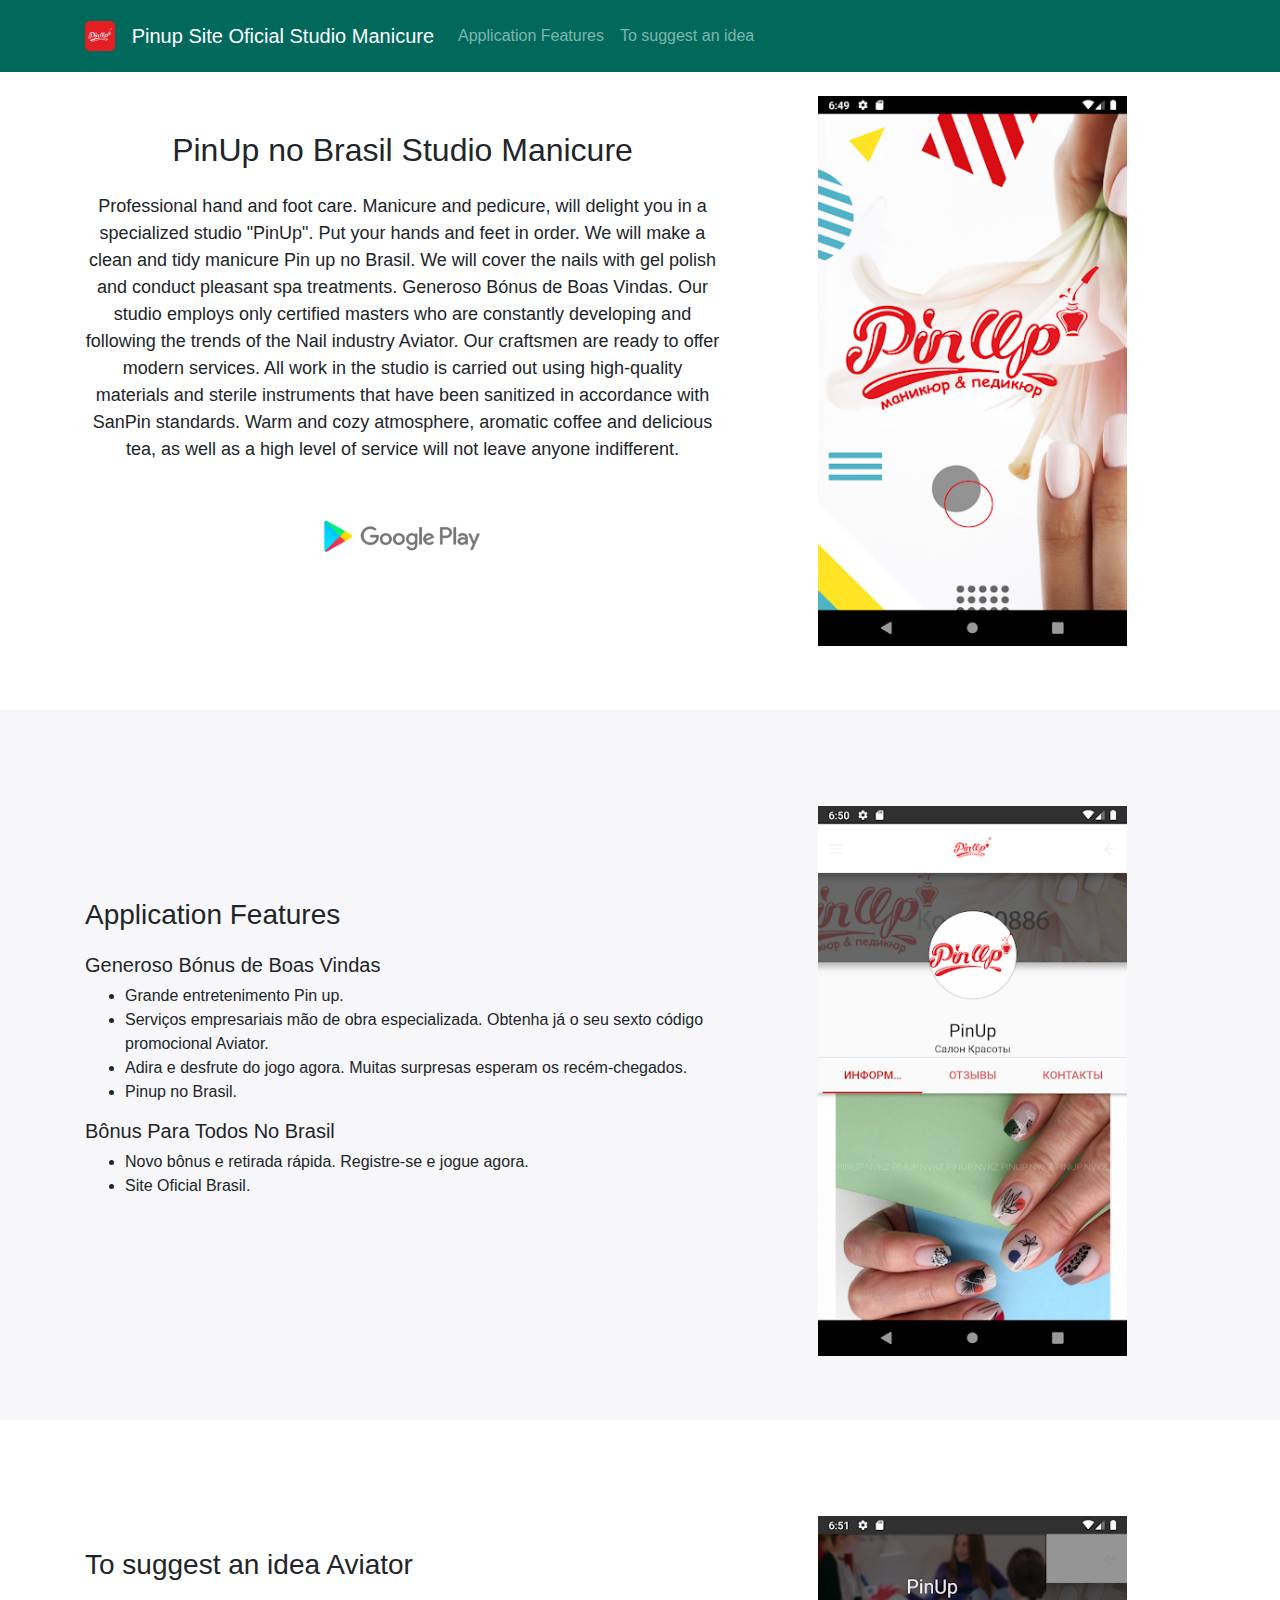
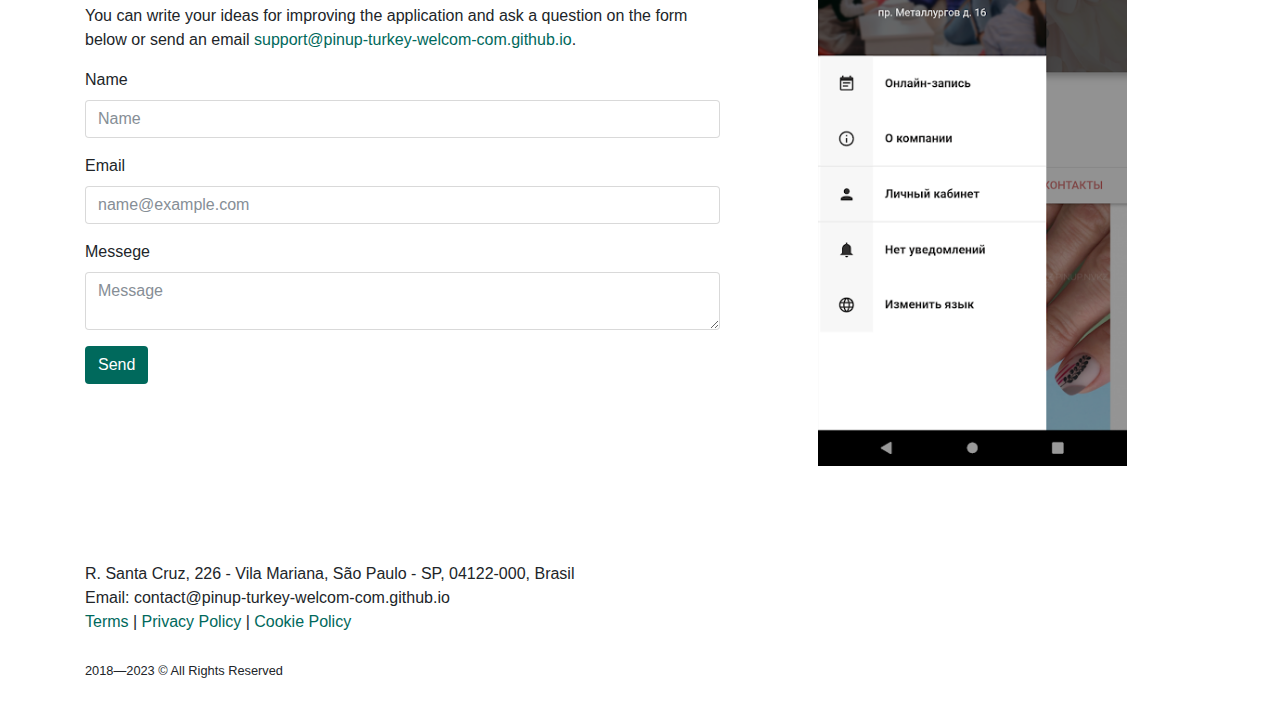
<file: index.html>
<!DOCTYPE html>
<html>
<head>
<meta http-equiv="content-type" content="text/html; charset=UTF-8">
    <meta charset="UTF-8">
    <meta name="description" content="Pinup Site Oficial">
    <meta name="keywords" content="pinup, pin up" />
    <meta name="viewport" content="width=device-width, initial-scale=1, shrink-to-fit=no">
    <meta name="theme-color" content="#00695C">
    <link rel="icon" sizes="192x192" href="favicon.png">
    <link rel="stylesheet" href="bootstrap.css">
    <link rel="stylesheet" type="text/css" href="style.css">
    <title>Pinup Studio Manicure</title>
</head>
  <body>
      <nav class="navbar navbar-expand-lg fixed-top navbar-dark" style="background-color: #00695C;">   
        <div class="container">     
        <a class="navbar-brand" href="#main">
          <img src="logo.png" class="d-inline-block align-top" alt="" height="30">      
          &nbsp;
          Pinup Site Oficial Studio Manicure  
        </a>
        <button class="navbar-toggler" type="button" data-toggle="collapse" data-target="#navbarSupportedContent" aria-controls="navbarSupportedContent" aria-expanded="false" aria-label="Toggle navigation">
          <img src="hamburger.png">
        </button>

        <div class="collapse navbar-collapse" id="navbarSupportedContent">
          <ul class="navbar-nav mr-auto">
            <li class="nav-item">
              <a class="nav-link" href="#functions">Application Features</a>
            </li>
            <li class="nav-item">
              <a class="nav-link" href="#contact">To suggest an idea</a>
            </li>
          </ul>
        </div>
        </div>
      </nav>

    <div id="main" class="container">
      <div class="row align-items-center">
        <div class="col-md-7 text-center">
          <h2>PinUp no Brasil Studio Manicure</h2>
          <div style="font-size:18px">
Professional hand and foot care. Manicure and pedicure, will delight you in a specialized studio "PinUp". Put your hands and feet in order. We will make a clean and tidy manicure Pin up no Brasil. We will cover the nails with gel polish and conduct pleasant spa treatments. Generoso Bónus de Boas Vindas.
Our studio employs only certified masters who are constantly developing and following the trends of the Nail industry Aviator. Our craftsmen are ready to offer modern services. All work in the studio is carried out using high-quality materials and sterile instruments that have been sanitized in accordance with SanPin standards. Warm and cozy atmosphere, aromatic coffee and delicious tea, as well as a high level of service will not leave anyone indifferent.</div>
          <br>
          <br>
          <a href="https://play.google.com/store/apps/details?id=com.yclients.mobile.s40878&hl=en_US" target="_blank"><img src="google-play.png" height="50"></a>
          <br> 
          <br>    
          <br>       
        </div>
        <div class="col-md-5 text-center">
          <img src="ru_phone_1.png" height="550">
        </div>
      </div>
    </div>

    <div id="functions" class="container-fluid gray">
      <div class="container">
        <div class="row align-items-center">
          <div class="col-md-7">
              <h3>Application Features</h3>
              <h5>Generoso Bónus de Boas Vindas</h5>
              <ul>
                  <li>Grande entretenimento Pin up. 
                  </li><li>Serviços empresariais mão de obra especializada. Obtenha já o seu sexto código promocional Aviator.
                  </li><li>Adira e desfrute do jogo agora. Muitas surpresas esperam os recém-chegados.
                  </li><li>Pinup no Brasil.
                  </li>
              </ul>  
                <h5>Bônus Para Todos No Brasil</h5>
                <ul>
                  <li>Novo bônus e retirada rápida. Registre-se e jogue agora.
                  </li><li>Site Oficial Brasil.
                </ul> 
                <br>
                <br>
            </div>
            <div class="col-md-5 text-center">
              <img src="ru_phone_2.png" height="550">
            </div>
          </div>
        </div>
    </div>

    <div id="contact" class="container-fluid">
      <div class="container">
        <div class="row align-items-center">
          <div class="col-md-7">
              <h3>To suggest an idea Aviator</h3>
              <p>You can write your ideas for improving the application and ask a question on the form below or send an email
                <a href="mailto:support@pinup-turkey-welcom-com.github.io">support@pinup-turkey-welcom-com.github.io</a>.</p>
              <form id="conatct-form" novalidate="" data-dashlane-rid="f403b51ded35d024" data-dashlane-captcha="true" data-form-type="other">
                <div class="form-group">
                  <label for="name">Name</label>
                  <input type="text" class="form-control" id="name" name="name" placeholder="Name" required="" data-dashlane-rid="242e987ad3ebe7be" data-form-type="other">
                  <div class="invalid-feedback">Name</div>
                </div>
                <div class="form-group">
                  <label for="email">Email</label>
                  <input type="email" class="form-control" id="email" name="email" placeholder="name@example.com" required="" data-dashlane-rid="6cba0789f5e5c90c" data-kwimpalastatus="alive" data-kwimpalaid="1643909104318-0" data-form-type="email">
                  <div class="invalid-feedback">Email</div>
                </div>
                <div class="form-group">
                  <label for="msg">Messege</label>
                  <textarea class="form-control" id="message" name="message" rows="2" placeholder="Message" required="" data-dashlane-rid="7609a7b797190ae0" data-form-type="other"></textarea>
                  <div class="invalid-feedback">Messege</div>
                </div>
                <button id="submit" type="submit" class="btn btn-green" data-dashlane-rid="66cbc4e81cba6738" data-dashlane-label="true" data-form-type="action">Send</button>
              </form>
              <br>
              <br>
            </div>
            <div class="col-md-5 text-center">
              <img src="ru_phone_3.png" height="550">
            </div>
          </div>
        </div>
    </div>
    <footer class="container-fluid">
      <div class="container">
        <ul class="nav">
          <li class="nav-item">
          R. Santa Cruz, 226 - Vila Mariana, São Paulo - SP, 04122-000, Brasil
          </li>
        </ul>
        <ul class="nav">
          <li class="nav-item">
           Email: contact@pinup-turkey-welcom-com.github.io </br> <a href="terms.html">Terms</a> | <a href="privacy-policy.html">Privacy Policy</a> | <a href="cookie-policy.html">Cookie Policy</a> 
          </li>
        </ul>
      </div>     
      <br>
      <div class="container"><small>2018—2023 © All Rights Reserved</small></div>
    </footer>
</body>
</html>
</file>
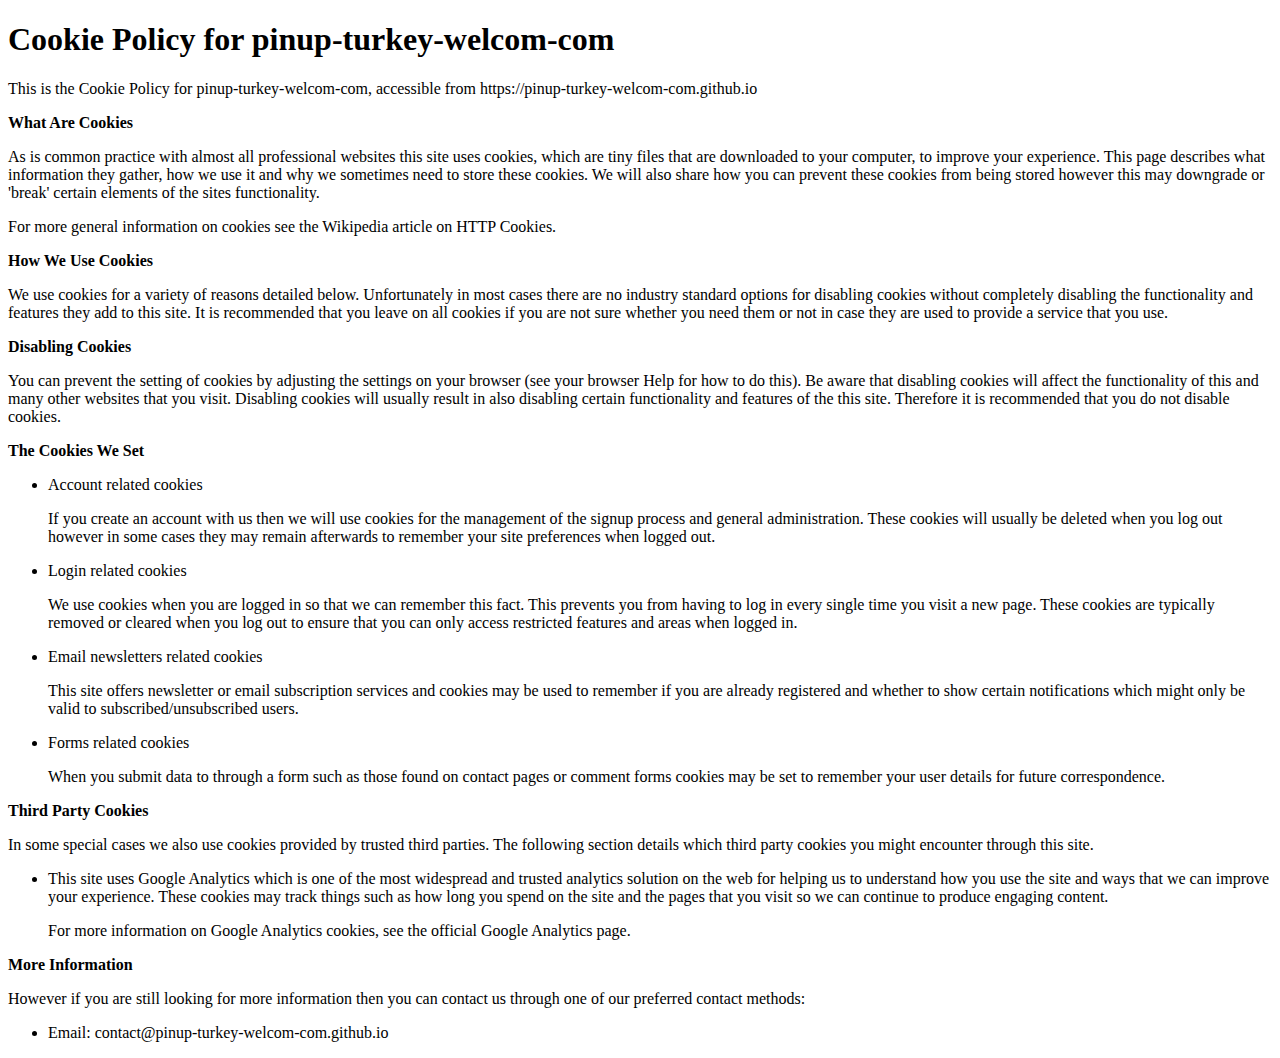
<file: cookie-policy.html>
<!DOCTYPE html>
<html>
<head>
<meta http-equiv="content-type" content="text/html; charset=UTF-8">
<meta charset="utf-8">
<meta http-equiv="X-UA-Compatible" content="IE=edge">
<meta name="viewport" content="width=device-width, initial-scale=1.0, maximum-scale=1.0, user-scalable=no">
<meta name="description" content="Cookie Policy" />
<title>Cookie Policy - pinup-turkey-welcom-com</title>
</head>
<body>

<h1>Cookie Policy for pinup-turkey-welcom-com</h1>

<p>This is the Cookie Policy for pinup-turkey-welcom-com, accessible from https://pinup-turkey-welcom-com.github.io</p>

<p><strong>What Are Cookies</strong></p>

<p>As is common practice with almost all professional websites this site uses cookies, which are tiny files that are downloaded to your computer, to improve your experience. This page describes what information they gather, how we use it and why we sometimes need to store these cookies. We will also share how you can prevent these cookies from being stored however this may downgrade or 'break' certain elements of the sites functionality.</p>

<p>For more general information on cookies see the Wikipedia article on HTTP Cookies.</p>

<p><strong>How We Use Cookies</strong></p>

<p>We use cookies for a variety of reasons detailed below. Unfortunately in most cases there are no industry standard options for disabling cookies without completely disabling the functionality and features they add to this site. It is recommended that you leave on all cookies if you are not sure whether you need them or not in case they are used to provide a service that you use.</p>

<p><strong>Disabling Cookies</strong></p>

<p>You can prevent the setting of cookies by adjusting the settings on your browser (see your browser Help for how to do this). Be aware that disabling cookies will affect the functionality of this and many other websites that you visit. Disabling cookies will usually result in also disabling certain functionality and features of the this site. Therefore it is recommended that you do not disable cookies.</p>


<p><strong>The Cookies We Set</strong></p>

<ul>

<li>
    <p>Account related cookies</p>
    <p>If you create an account with us then we will use cookies for the management of the signup process and general administration. These cookies will usually be deleted when you log out however in some cases they may remain afterwards to remember your site preferences when logged out.</p>
</li>

<li>
    <p>Login related cookies</p>
    <p>We use cookies when you are logged in so that we can remember this fact. This prevents you from having to log in every single time you visit a new page. These cookies are typically removed or cleared when you log out to ensure that you can only access restricted features and areas when logged in.</p>
</li>

<li>
    <p>Email newsletters related cookies</p>
    <p>This site offers newsletter or email subscription services and cookies may be used to remember if you are already registered and whether to show certain notifications which might only be valid to subscribed/unsubscribed users.</p>
</li>

<li>
    <p>Forms related cookies</p>
    <p>When you submit data to through a form such as those found on contact pages or comment forms cookies may be set to remember your user details for future correspondence.</p>
</li>

</ul>

<p><strong>Third Party Cookies</strong></p>

<p>In some special cases we also use cookies provided by trusted third parties. The following section details which third party cookies you might encounter through this site.</p>

<ul>

<li>
    <p>This site uses Google Analytics which is one of the most widespread and trusted analytics solution on the web for helping us to understand how you use the site and ways that we can improve your experience. These cookies may track things such as how long you spend on the site and the pages that you visit so we can continue to produce engaging content.</p>
    <p>For more information on Google Analytics cookies, see the official Google Analytics page.</p>
</li>

</ul>

<p><strong>More Information</strong></p>

<p>However if you are still looking for more information then you can contact us through one of our preferred contact methods:</p>

<ul>
<li>Email: contact@pinup-turkey-welcom-com.github.io</li>
</ul>
</body>
</html>
</file>
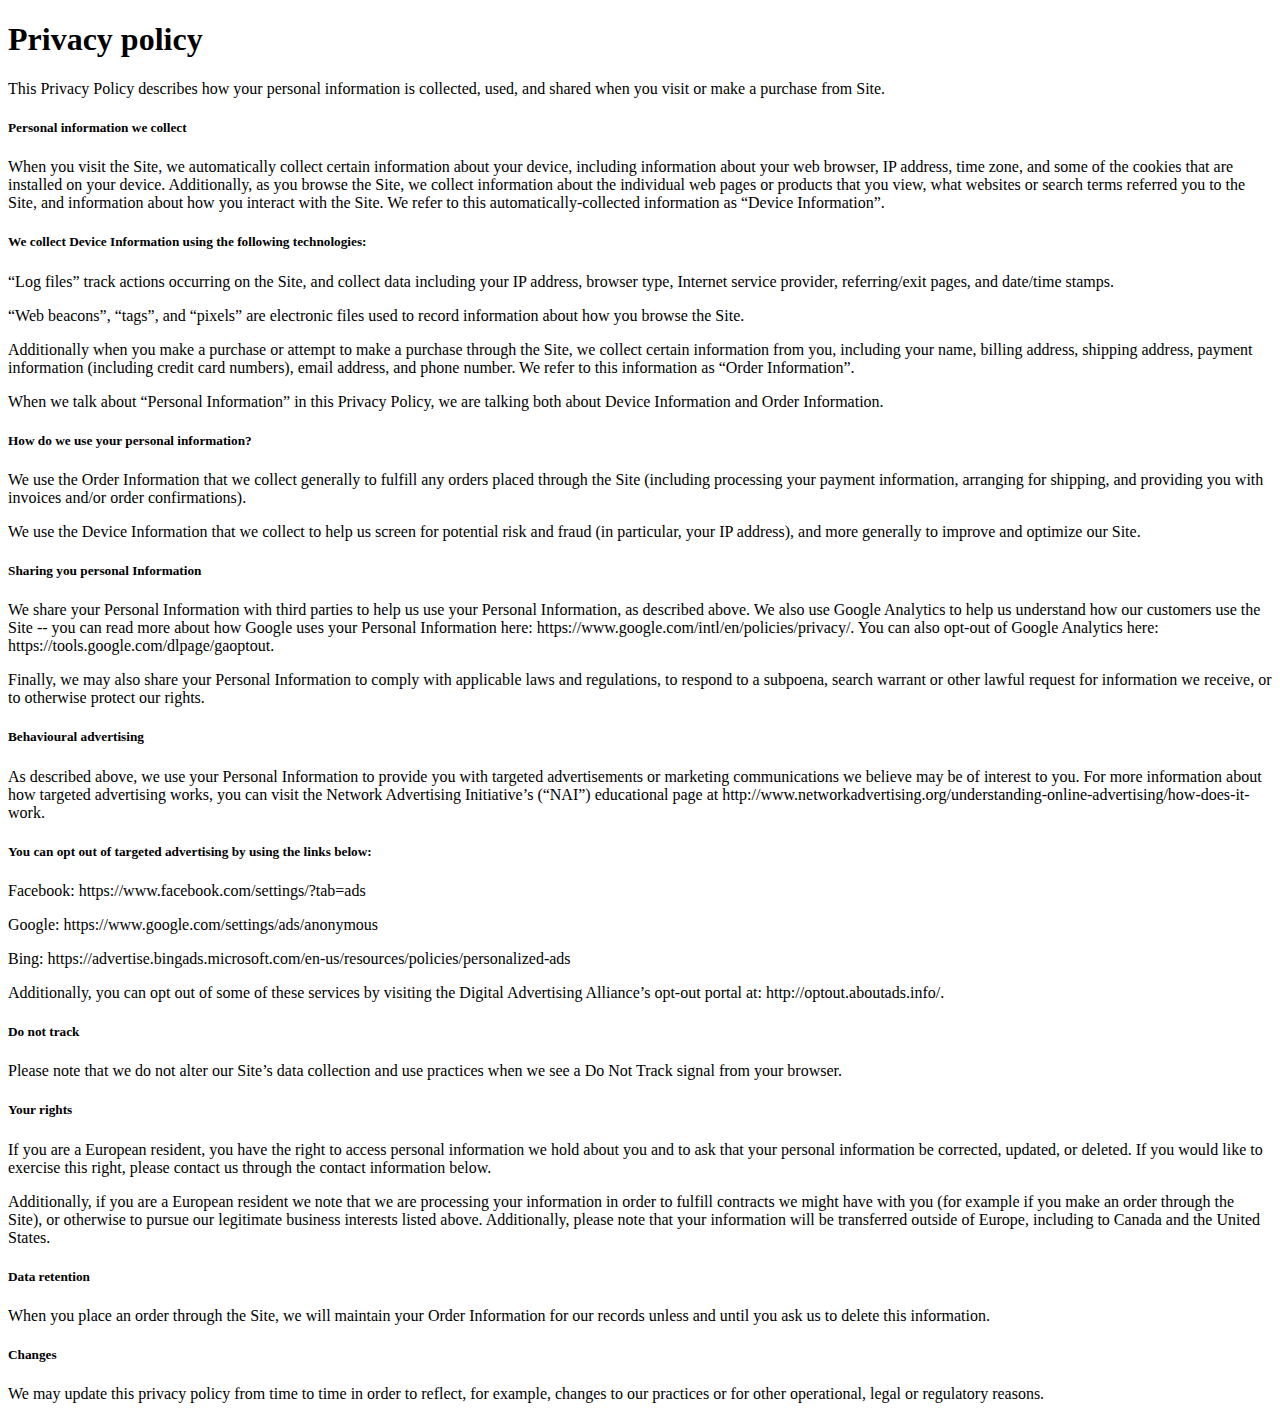
<file: privacy-policy.html>
<!doctype html>
<html lang="en">
<head>
<meta charset="utf-8">
<meta http-equiv="X-UA-Compatible" content="IE=edge">
<meta name="viewport" content="width=device-width, initial-scale=1.0, maximum-scale=1.0, user-scalable=no">
<meta name="description" content="Privacy policy" />
<meta name="keywords" content="Privacy policy" />
<title>Privacy policy</title>
<meta http-equiv="content-type" content="text/html; charset=utf-8" />
</head>
<body>
<h1>Privacy policy</h1>
<p> This Privacy Policy describes how your personal information is collected, used, and shared when you visit or make a purchase from Site. </p>
<h5> Personal information we collect </h5>
<p> When you visit the Site, we automatically collect certain information about your device, including information about your web browser, IP address, time zone, and some of the cookies that are installed on your device. Additionally, as you browse the Site, we collect information about the individual web pages or products that you view, what websites or search terms referred you to the Site, and information about how you interact with the Site. We refer to this automatically-collected information as “Device Information”. </p>
<h5> We collect Device Information using the following technologies: </h5>
<p> “Log files” track actions occurring on the Site, and collect data including your IP address, browser type, Internet service provider, referring/exit pages, and date/time stamps. </p>
<p> “Web beacons”, “tags”, and “pixels” are electronic files used to record information about how you browse the Site. </p>
<p> Additionally when you make a purchase or attempt to make a purchase through the Site, we collect certain information from you, including your name, billing address, shipping address, payment information (including credit card numbers), email address, and phone number. We refer to this information as “Order Information”. </p>
<p> When we talk about “Personal Information” in this Privacy Policy, we are talking both about Device Information and Order Information. </p>
<h5> How do we use your personal information? </h5>
<p> We use the Order Information that we collect generally to fulfill any orders placed through the Site (including processing your payment information, arranging for shipping, and providing you with invoices and/or order confirmations). </p>
<p> We use the Device Information that we collect to help us screen for potential risk and fraud (in particular, your IP address), and more generally to improve and optimize our Site. </p>
<h5> Sharing you personal Information </h5>
<p> We share your Personal Information with third parties to help us use your Personal Information, as described above. We also use Google Analytics to help us understand how our customers use the Site -- you can read more about how Google uses your Personal Information here: https://www.google.com/intl/en/policies/privacy/. You can also opt-out of Google Analytics here: https://tools.google.com/dlpage/gaoptout. </p>
<p> Finally, we may also share your Personal Information to comply with applicable laws and regulations, to respond to a subpoena, search warrant or other lawful request for information we receive, or to otherwise protect our rights. </p>
<h5> Behavioural advertising </h5>
<p> As described above, we use your Personal Information to provide you with targeted advertisements or marketing communications we believe may be of interest to you. For more information about how targeted advertising works, you can visit the Network Advertising Initiative’s (“NAI”) educational page at http://www.networkadvertising.org/understanding-online-advertising/how-does-it-work. </p>
<h5> You can opt out of targeted advertising by using the links below: </h5>
<p> Facebook: https://www.facebook.com/settings/?tab=ads </p>
<p> Google: https://www.google.com/settings/ads/anonymous </p>
<p> Bing: https://advertise.bingads.microsoft.com/en-us/resources/policies/personalized-ads </p>
<p> Additionally, you can opt out of some of these services by visiting the Digital Advertising Alliance’s opt-out portal at: http://optout.aboutads.info/. </p>
<h5> Do not track </h5>
<p> Please note that we do not alter our Site’s data collection and use practices when we see a Do Not Track signal from your browser. </p>
<h5> Your rights </h5>
<p> If you are a European resident, you have the right to access personal information we hold about you and to ask that your personal information be corrected, updated, or deleted. If you would like to exercise this right, please contact us through the contact information below. </p>
<p> Additionally, if you are a European resident we note that we are processing your information in order to fulfill contracts we might have with you (for example if you make an order through the Site), or otherwise to pursue our legitimate business interests listed above. Additionally, please note that your information will be transferred outside of Europe, including to Canada and the United States. </p>
<h5> Data retention </h5>
<p> When you place an order through the Site, we will maintain your Order Information for our records unless and until you ask us to delete this information. </p>
<h5> Changes </h5>
<p> We may update this privacy policy from time to time in order to reflect, for example, changes to our practices or for other operational, legal or regulatory reasons. </p>
</body>
</html>
</file>
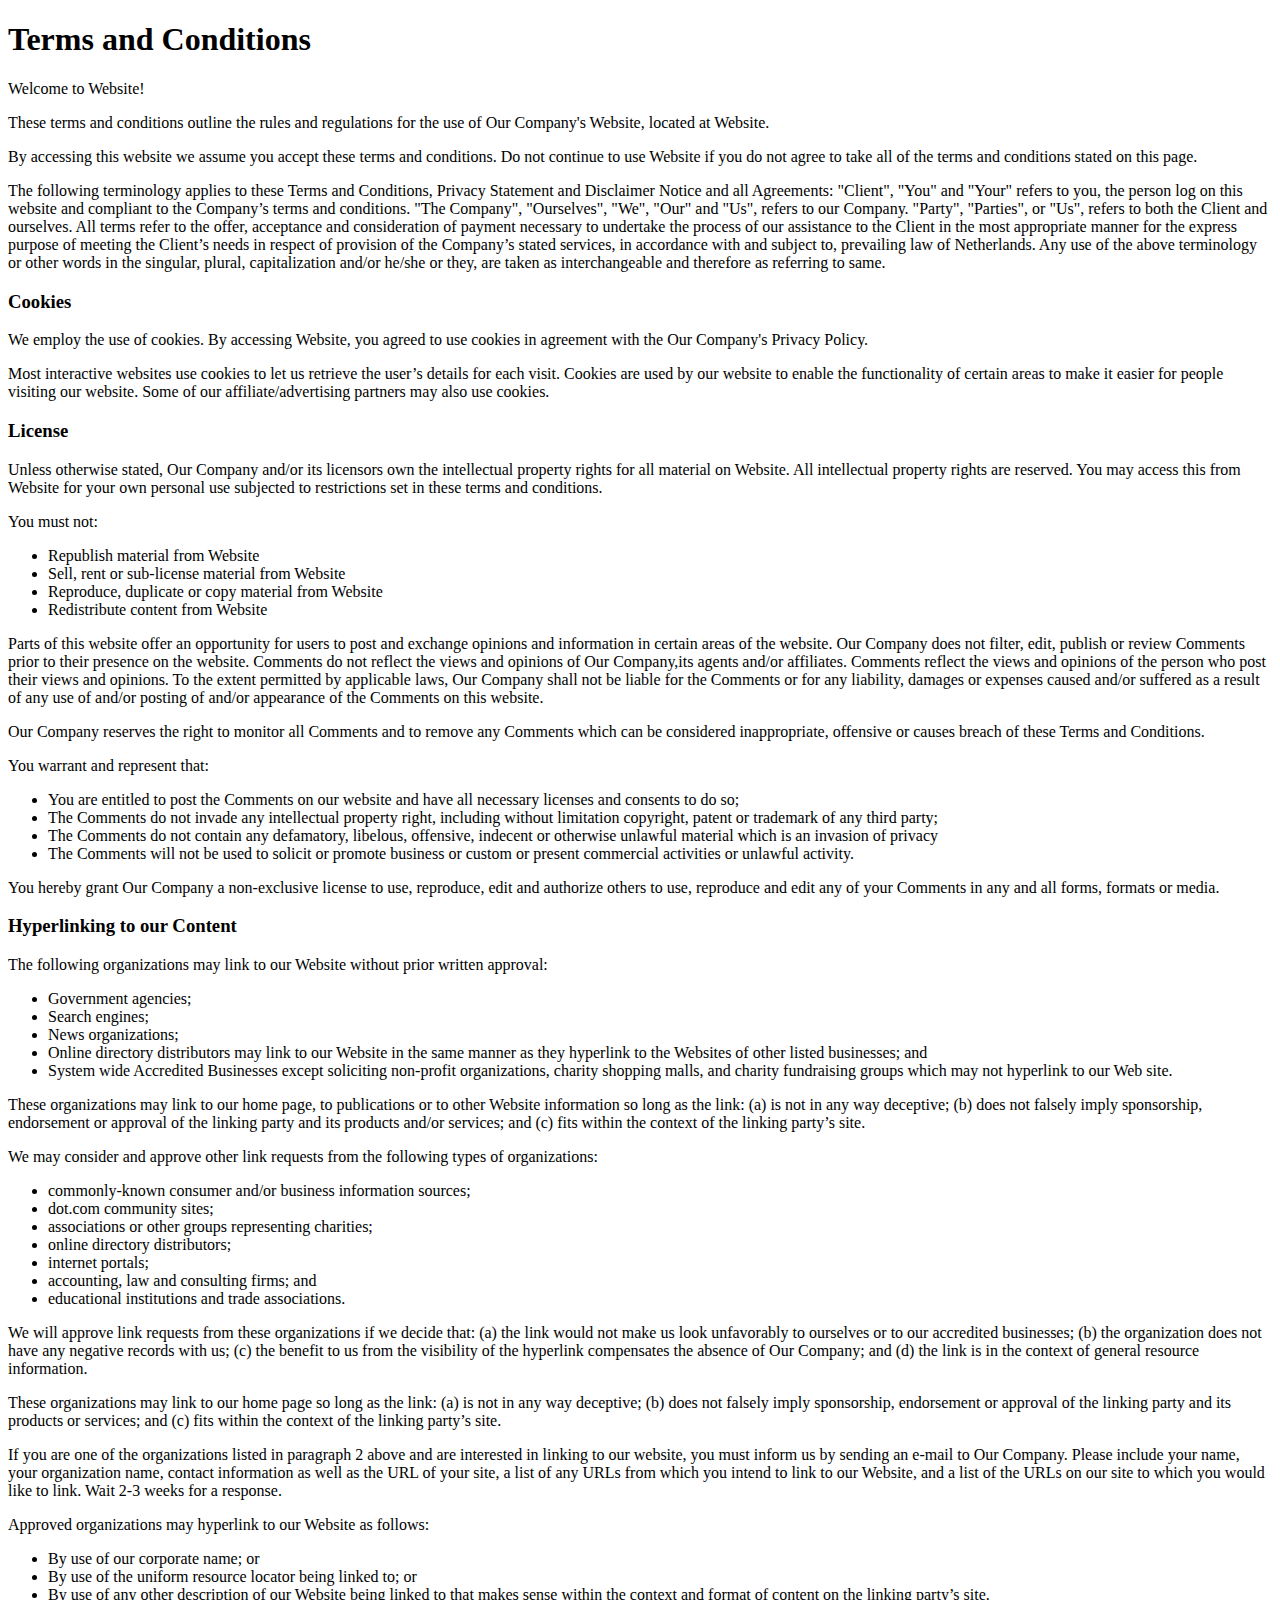
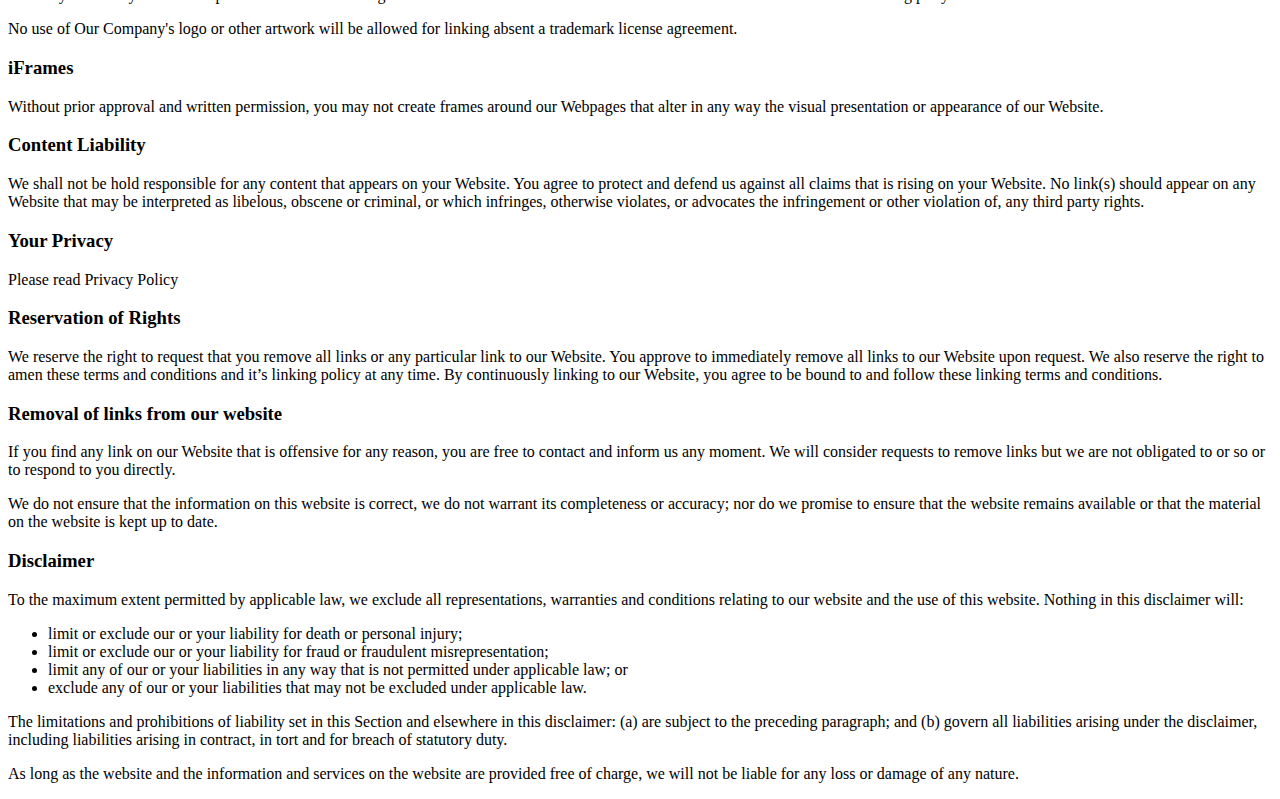
<file: terms.html>
<!doctype html>
<html lang="en">
<head>
<meta charset="utf-8">
<meta http-equiv="X-UA-Compatible" content="IE=edge">
<meta name="viewport" content="width=device-width, initial-scale=1.0, maximum-scale=1.0, user-scalable=no">
<meta name="description" content="Terms and Conditions" />
<meta name="keywords" content="Terms and Conditions" />
<title>Terms and Conditions</title>
</head>
<body>

<h1>Terms and Conditions</h1>

<p>Welcome to Website!</p>

<p>These terms and conditions outline the rules and regulations for the use of Our Company's Website, located at Website.</p>

<p>By accessing this website we assume you accept these terms and conditions. Do not continue to use Website if you do not agree to take all of the terms and conditions stated on this page.</p>

<p>The following terminology applies to these Terms and Conditions, Privacy Statement and Disclaimer Notice and all Agreements: "Client", "You" and "Your" refers to you, the person log on this website and compliant to the Company’s terms and conditions. "The Company", "Ourselves", "We", "Our" and "Us", refers to our Company. "Party", "Parties", or "Us", refers to both the Client and ourselves. All terms refer to the offer, acceptance and consideration of payment necessary to undertake the process of our assistance to the Client in the most appropriate manner for the express purpose of meeting the Client’s needs in respect of provision of the Company’s stated services, in accordance with and subject to, prevailing law of Netherlands. Any use of the above terminology or other words in the singular, plural, capitalization and/or he/she or they, are taken as interchangeable and therefore as referring to same.</p>

<h3>Cookies</h3>

<p>We employ the use of cookies. By accessing Website, you agreed to use cookies in agreement with the Our Company's Privacy Policy. </p>

<p>Most interactive websites use cookies to let us retrieve the user’s details for each visit. Cookies are used by our website to enable the functionality of certain areas to make it easier for people visiting our website. Some of our affiliate/advertising partners may also use cookies.</p>

<h3>License</h3>

<p>Unless otherwise stated, Our Company and/or its licensors own the intellectual property rights for all material on Website. All intellectual property rights are reserved. You may access this from Website for your own personal use subjected to restrictions set in these terms and conditions.</p>

<p>You must not:</p>
<ul>
    <li>Republish material from Website</li>
    <li>Sell, rent or sub-license material from Website</li>
    <li>Reproduce, duplicate or copy material from Website</li>
    <li>Redistribute content from Website</li>
</ul>

<p>Parts of this website offer an opportunity for users to post and exchange opinions and information in certain areas of the website. Our Company does not filter, edit, publish or review Comments prior to their presence on the website. Comments do not reflect the views and opinions of Our Company,its agents and/or affiliates. Comments reflect the views and opinions of the person who post their views and opinions. To the extent permitted by applicable laws, Our Company shall not be liable for the Comments or for any liability, damages or expenses caused and/or suffered as a result of any use of and/or posting of and/or appearance of the Comments on this website.</p>

<p>Our Company reserves the right to monitor all Comments and to remove any Comments which can be considered inappropriate, offensive or causes breach of these Terms and Conditions.</p>

<p>You warrant and represent that:</p>

<ul>
    <li>You are entitled to post the Comments on our website and have all necessary licenses and consents to do so;</li>
    <li>The Comments do not invade any intellectual property right, including without limitation copyright, patent or trademark of any third party;</li>
    <li>The Comments do not contain any defamatory, libelous, offensive, indecent or otherwise unlawful material which is an invasion of privacy</li>
    <li>The Comments will not be used to solicit or promote business or custom or present commercial activities or unlawful activity.</li>
</ul>

<p>You hereby grant Our Company a non-exclusive license to use, reproduce, edit and authorize others to use, reproduce and edit any of your Comments in any and all forms, formats or media.</p>

<h3>Hyperlinking to our Content</h3>

<p>The following organizations may link to our Website without prior written approval:</p>

<ul>
    <li>Government agencies;</li>
    <li>Search engines;</li>
    <li>News organizations;</li>
    <li>Online directory distributors may link to our Website in the same manner as they hyperlink to the Websites of other listed businesses; and</li>
    <li>System wide Accredited Businesses except soliciting non-profit organizations, charity shopping malls, and charity fundraising groups which may not hyperlink to our Web site.</li>
</ul>

<p>These organizations may link to our home page, to publications or to other Website information so long as the link: (a) is not in any way deceptive; (b) does not falsely imply sponsorship, endorsement or approval of the linking party and its products and/or services; and (c) fits within the context of the linking party’s site.</p>

<p>We may consider and approve other link requests from the following types of organizations:</p>

<ul>
    <li>commonly-known consumer and/or business information sources;</li>
    <li>dot.com community sites;</li>
    <li>associations or other groups representing charities;</li>
    <li>online directory distributors;</li>
    <li>internet portals;</li>
    <li>accounting, law and consulting firms; and</li>
    <li>educational institutions and trade associations.</li>
</ul>

<p>We will approve link requests from these organizations if we decide that: (a) the link would not make us look unfavorably to ourselves or to our accredited businesses; (b) the organization does not have any negative records with us; (c) the benefit to us from the visibility of the hyperlink compensates the absence of Our Company; and (d) the link is in the context of general resource information.</p>

<p>These organizations may link to our home page so long as the link: (a) is not in any way deceptive; (b) does not falsely imply sponsorship, endorsement or approval of the linking party and its products or services; and (c) fits within the context of the linking party’s site.</p>

<p>If you are one of the organizations listed in paragraph 2 above and are interested in linking to our website, you must inform us by sending an e-mail to Our Company. Please include your name, your organization name, contact information as well as the URL of your site, a list of any URLs from which you intend to link to our Website, and a list of the URLs on our site to which you would like to link. Wait 2-3 weeks for a response.</p>

<p>Approved organizations may hyperlink to our Website as follows:</p>

<ul>
    <li>By use of our corporate name; or</li>
    <li>By use of the uniform resource locator being linked to; or</li>
    <li>By use of any other description of our Website being linked to that makes sense within the context and format of content on the linking party’s site.</li>
</ul>

<p>No use of Our Company's logo or other artwork will be allowed for linking absent a trademark license agreement.</p>

<h3>iFrames</h3>

<p>Without prior approval and written permission, you may not create frames around our Webpages that alter in any way the visual presentation or appearance of our Website.</p>

<h3>Content Liability</h3>

<p>We shall not be hold responsible for any content that appears on your Website. You agree to protect and defend us against all claims that is rising on your Website. No link(s) should appear on any Website that may be interpreted as libelous, obscene or criminal, or which infringes, otherwise violates, or advocates the infringement or other violation of, any third party rights.</p>

<h3>Your Privacy</h3>

<p>Please read Privacy Policy</p>

<h3>Reservation of Rights</h3>

<p>We reserve the right to request that you remove all links or any particular link to our Website. You approve to immediately remove all links to our Website upon request. We also reserve the right to amen these terms and conditions and it’s linking policy at any time. By continuously linking to our Website, you agree to be bound to and follow these linking terms and conditions.</p>

<h3>Removal of links from our website</h3>

<p>If you find any link on our Website that is offensive for any reason, you are free to contact and inform us any moment. We will consider requests to remove links but we are not obligated to or so or to respond to you directly.</p>

<p>We do not ensure that the information on this website is correct, we do not warrant its completeness or accuracy; nor do we promise to ensure that the website remains available or that the material on the website is kept up to date.</p>

<h3>Disclaimer</h3>

<p>To the maximum extent permitted by applicable law, we exclude all representations, warranties and conditions relating to our website and the use of this website. Nothing in this disclaimer will:</p>

<ul>
    <li>limit or exclude our or your liability for death or personal injury;</li>
    <li>limit or exclude our or your liability for fraud or fraudulent misrepresentation;</li>
    <li>limit any of our or your liabilities in any way that is not permitted under applicable law; or</li>
    <li>exclude any of our or your liabilities that may not be excluded under applicable law.</li>
</ul>

<p>The limitations and prohibitions of liability set in this Section and elsewhere in this disclaimer: (a) are subject to the preceding paragraph; and (b) govern all liabilities arising under the disclaimer, including liabilities arising in contract, in tort and for breach of statutory duty.</p>

<p>As long as the website and the information and services on the website are provided free of charge, we will not be liable for any loss or damage of any nature.</p>
</body>
</html>
</file>
<file: style.css>
body { 
	font-family: "Roboto Light","Helvetica","Arial",sans-serif;
}
nav {
	padding-top: 1rem!important;
	padding-bottom: 1rem!important;
}
h1, h2, h3, .navbar-brand, .navbar-brand:hover {
	font-family: "Roboto Regular","Helvetica","Arial",sans-serif;
}
h1, h2, h3 {
	margin-bottom: 1.5rem;
}
.row {
	padding-top: 6rem;
	padding-bottom: 4rem;
}
.gray {
	background-color: #f7f7f9;
}
footer {
	margin-bottom: 2rem;
	margin-top: 2rem;
}
.btn-green {
	background-color: #00695C!important;
	color: #ffffff!important;
}
.breadcrumb {
	background-color: #f7f7f9!important;
}
a, a:hover {
	color: #00695C;
}
.was-validated .form-control:valid~.invalid-feedback {
    display: none;
}
.g-recaptcha.is-invalid {
    display:inline-block;
    border: 1px solid #dc3545;
    border-radius: .25rem;
}
@media (max-width: 389px) {
    .navbar-brand {
        font-size:16px;
    }
    .navbar-toggler {
        padding: .25rem .5rem;
    }
}
</file>
